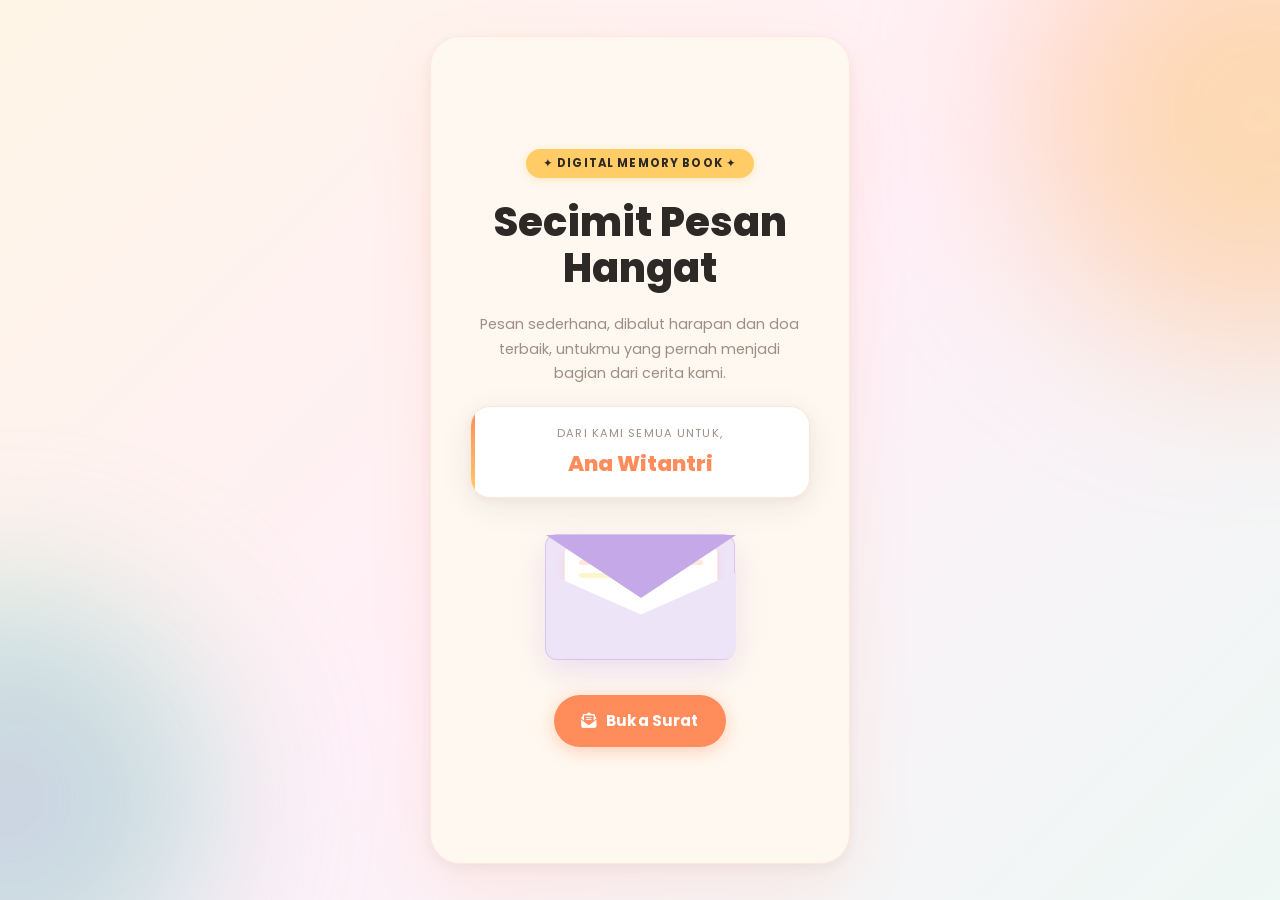
<file: index.html>
<!DOCTYPE html>
<html lang="id">

<head>
  <meta charset="UTF-8">
  <meta name="viewport" content="width=device-width, initial-scale=1.0">
  <meta name="description" content="Sebuah buku memori digital penuh kenangan hangat dari rekan-rekan kerja tercinta.">
  <title>Digital Farewell Memory</title>

  <!-- Google Fonts: Modern Gen Z Stack -->
  <link rel="preconnect" href="https://fonts.googleapis.com">
  <link rel="preconnect" href="https://fonts.gstatic.com" crossorigin>
  <link
    href="https://fonts.googleapis.com/css2?family=Poppins:ital,wght@0,300;0,400;0,500;0,600;0,700;0,800;1,400&display=swap"
    rel="stylesheet">

  <!-- FontAwesome Icons -->
  <link rel="stylesheet" href="https://cdnjs.cloudflare.com/ajax/libs/font-awesome/6.4.0/css/all.min.css">

  <!-- Styles -->
  <link rel="stylesheet" href="styles.css">
</head>

<body>

  <!-- Animated mesh-gradient background -->
  <div class="bg-decorations" aria-hidden="true">
    <div class="circle circle-1"></div>
    <div class="circle circle-2"></div>
  </div>

  <main class="app-container">

    <!-- ══════════════════════════════════════
         SCREEN 1 — LANDING
         ══════════════════════════════════════ -->
    <section id="screen-landing" class="screen active" aria-label="Landing page">
      <div class="landing-content">

        <div class="badge">✦ Digital Memory Book ✦</div>

        <h1 class="main-title">Secimit Pesan<br>Hangat</h1>

        <p class="subtitle">Pesan sederhana, dibalut harapan dan doa terbaik, untukmu yang pernah menjadi bagian dari
          cerita kami.</p>

        <!-- Recipient Card -->
        <div class="recipient-card">
          <span class="to-label">dari kami semua untuk,</span>
          <h2 id="recipient-name" class="recipient-name">ANA WITANTRI</h2>
        </div>

        <!-- Envelope Illustration -->
        <div class="envelope-wrapper" aria-hidden="true">
          <div class="envelope">
            <div class="envelope-flap"></div>
            <div class="envelope-front"></div>
            <div class="envelope-letter">
              <div class="letter-preview-line"></div>
              <div class="letter-preview-line short"></div>
              <i class="fa-solid fa-heart letter-heart"></i>
            </div>
          </div>
        </div>

        <button id="btn-open-letter" class="btn btn-primary">
          <i class="fa-solid fa-envelope-open-text"></i>
          <span>Buka Surat</span>
        </button>

      </div>
    </section>

    <!-- ══════════════════════════════════════
         SCREEN 2 — LETTER READER
         ══════════════════════════════════════ -->
    <section id="screen-reader" class="screen" aria-label="Pembaca surat">

      <!-- Header -->
      <div class="reader-header">
        <div class="mini-title">Surat Kenangan</div>
        <div class="progress-container">
          <div class="progress-circle-wrap">
            <!-- SVG gradient definition -->
            <svg class="progress-ring" width="44" height="44" viewBox="0 0 44 44" aria-hidden="true">
              <defs>
                <linearGradient id="progressGrad" x1="0%" y1="0%" x2="100%" y2="100%">
                  <stop offset="0%" stop-color="#FF8C5A" />
                  <stop offset="100%" stop-color="#FFCC66" />
                </linearGradient>
              </defs>
              <circle class="progress-ring__circle-bg" stroke="rgba(255, 140, 90, 0.15)" stroke-width="3"
                fill="transparent" r="18" cx="22" cy="22" />
              <circle class="progress-ring__circle" id="progress-ring-indicator" stroke="url(#progressGrad)"
                stroke-width="3" stroke-linecap="round" fill="transparent" r="18" cx="22" cy="22" />
            </svg>
            <span id="progress-text-mini" class="progress-text-mini">1/1</span>
          </div>
        </div>
      </div>

      <!-- Letter Display -->
      <div class="letter-desk">
        <div id="letter-container" class="letter-container">
          <!-- Rendered dynamically by app.js -->
          <div class="letter-paper">
            <div class="letter-content-inner">
              <p class="letter-message">Sedang mengambil pesan kenangan...</p>
              <div class="letter-signature">— <span class="letter-sender">Seseorang</span></div>
            </div>
          </div>
        </div>
      </div>

      <!-- Navigation Controls -->
      <div class="reader-footer">
        <button id="btn-prev" class="btn btn-secondary btn-nav" disabled aria-label="Surat sebelumnya">
          <i class="fa-solid fa-arrow-left"></i>
          <span>Sebelumnya</span>
        </button>

        <span id="progress-label" class="progress-label" aria-live="polite">Surat 1 dari 1</span>

        <button id="btn-next" class="btn btn-primary btn-nav" aria-label="Surat berikutnya">
          <span>Selanjutnya</span>
          <i class="fa-solid fa-arrow-right"></i>
        </button>
      </div>

    </section>

    <!-- ══════════════════════════════════════
         SCREEN 3 — CLOSING
         ══════════════════════════════════════ -->
    <section id="screen-closing" class="screen" aria-label="Halaman penutup">
      <div class="closing-content">

        <div class="closing-icon" aria-hidden="true">
          <i class="fa-solid fa-gift floating-gift"></i>
        </div>

        <h2 class="closing-title">Sukses Selalu<br>Mba Ana!</h2>

        <div class="closing-card">
          <p class="closing-message">
            Terima kasih sudah jadi sosok emba yang mengayomi 14 adeknya dengan spesies yang berbeda-beda,
            selalu sabar ngadepin polah kami, dan terima kasih atas tawa dan kehangatanya.
            Semoga sukses selalu Mba Ana!
          </p>
          <div class="closing-signature">
            <span class="sig-from">Dengan penuh kehangatan,</span>
            <span id="sender-signature-team" class="sig-team">Para Pengabdi Surya</span>
          </div>
        </div>

        <div class="closing-actions">
          <button id="btn-restart" class="btn btn-secondary">
            <i class="fa-solid fa-rotate-left"></i>
            <span>Baca Ulang</span>
          </button>
        </div>

        <p class="footer-credit">Digital Farewell Memory &copy; 2026 · Made By: Grafcil Studio</p>

      </div>
    </section>

  </main>

  <script src="app.js"></script>
</body>

</html>
</file>
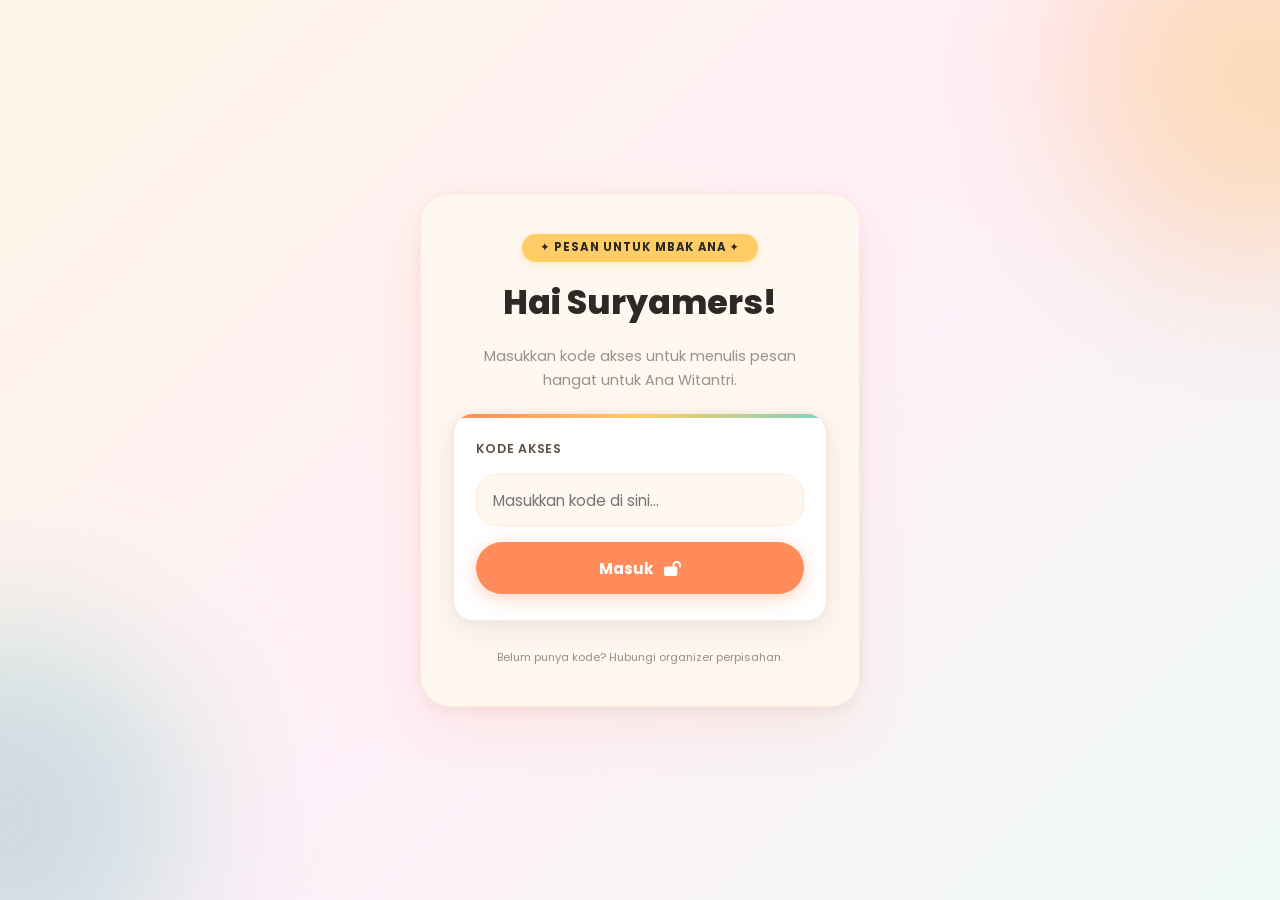
<file: write.html>
<!DOCTYPE html>
<html lang="id">

<head>
  <meta charset="UTF-8">
  <meta name="viewport" content="width=device-width, initial-scale=1.0">
  <meta name="description" content="Halaman untuk menulis pesan perpisahan khusus rekan kerja.">
  <title>Tulis Pesan — Digital Farewell Memory</title>

  <!-- Poppins Font -->
  <link rel="preconnect" href="https://fonts.googleapis.com">
  <link rel="preconnect" href="https://fonts.gstatic.com" crossorigin>
  <link
    href="https://fonts.googleapis.com/css2?family=Poppins:ital,wght@0,300;0,400;0,500;0,600;0,700;0,800;1,400&display=swap"
    rel="stylesheet">

  <!-- FontAwesome -->
  <link rel="stylesheet" href="https://cdnjs.cloudflare.com/ajax/libs/font-awesome/6.4.0/css/all.min.css">

  <style>
    /* ── Design tokens (mirroring styles.css) ── */
    :root {
      --cream: #FFF8F0;
      --cream-2: #FFF0E0;
      --orange: #FF8C5A;
      --orange-soft: #FFBF9B;
      --orange-pale: #FFE8D9;
      --yellow: #FFCC66;
      --yellow-pale: #FFF5CC;
      --lavender: #C5A8E8;
      --lavender-pale: #EEE4F8;
      --mint: #7DD4C0;
      --mint-pale: #D4F2EC;
      --text-dark: #2D2926;
      --text-mid: #5C4F46;
      --text-soft: #9E8E84;
      --font: 'Poppins', system-ui, sans-serif;
      --radius-md: 20px;
      --radius-lg: 30px;
      --radius-xl: 50px;
      --shadow-card: 0 8px 32px rgba(45, 41, 38, 0.08), 0 2px 8px rgba(45, 41, 38, 0.04);
    }

    *,
    *::before,
    *::after {
      margin: 0;
      padding: 0;
      box-sizing: border-box;
      -webkit-tap-highlight-color: transparent;
    }

    body {
      font-family: var(--font);
      background-color: var(--cream);
      color: var(--text-dark);
      min-height: 100dvh;
      display: flex;
      justify-content: center;
      align-items: center;
      overflow-x: hidden;
      position: relative;
    }

    /* ── Background blobs ── */
    .bg {
      position: fixed;
      inset: 0;
      pointer-events: none;
      z-index: 0;
      overflow: hidden;
    }

    .blob {
      position: absolute;
      border-radius: 50%;
      filter: blur(80px);
      opacity: 0.5;
    }

    .blob-1 {
      width: 420px;
      height: 420px;
      top: -15%;
      right: -15%;
      background: radial-gradient(circle, #FFCC66 0%, #FFBF9B 60%, transparent 80%);
      animation: drift1 20s ease-in-out infinite alternate;
    }

    .blob-2 {
      width: 380px;
      height: 380px;
      bottom: -12%;
      left: -15%;
      background: radial-gradient(circle, #C5A8E8 0%, #7DD4C0 60%, transparent 80%);
      animation: drift2 26s ease-in-out infinite alternate;
    }

    @keyframes drift1 {
      from {
        transform: translate(0, 0) scale(1);
      }

      to {
        transform: translate(-30px, 50px) scale(1.1);
      }
    }

    @keyframes drift2 {
      from {
        transform: translate(0, 0) scale(1);
      }

      to {
        transform: translate(40px, -35px) scale(1.08);
      }
    }

    /* ── App wrapper ── */
    .app {
      position: relative;
      z-index: 2;
      width: 100%;
      max-width: 420px;
      padding: 2rem 1.5rem;
      display: flex;
      flex-direction: column;
      align-items: center;
      gap: 1.4rem;
    }

    /* ── Screen toggle ── */
    .screen {
      display: none;
      width: 100%;
      flex-direction: column;
      align-items: center;
      gap: 1.3rem;
    }

    .screen.active {
      display: flex;
      animation: fadeUp 0.4s ease both;
    }

    @keyframes fadeUp {
      from {
        opacity: 0;
        transform: translateY(14px);
      }

      to {
        opacity: 1;
        transform: translateY(0);
      }
    }

    /* ── Badge ── */
    .badge {
      background-color: var(--yellow);
      color: var(--text-dark);
      padding: 0.35rem 1.1rem;
      border-radius: 50px;
      font-size: 0.72rem;
      font-weight: 700;
      letter-spacing: 0.1em;
      text-transform: uppercase;
      box-shadow: 0 2px 10px rgba(255, 204, 102, 0.35);
    }

    /* ── Heading ── */
    h1 {
      font-size: clamp(1.7rem, 7vw, 2.1rem);
      font-weight: 800;
      color: var(--text-dark);
      text-align: center;
      line-height: 1.2;
    }

    p.sub {
      font-size: 0.9rem;
      color: var(--text-soft);
      text-align: center;
      line-height: 1.7;
      max-width: 88%;
    }

    /* ── Card ── */
    .card {
      background: #fff;
      border: 1.5px solid var(--orange-pale);
      border-radius: var(--radius-md);
      box-shadow: var(--shadow-card);
      padding: 1.6rem 1.4rem;
      width: 100%;
      display: flex;
      flex-direction: column;
      gap: 1rem;
      position: relative;
      overflow: hidden;
    }

    .card::before {
      content: '';
      position: absolute;
      top: 0;
      left: 0;
      right: 0;
      height: 4px;
      background: linear-gradient(90deg, var(--orange), var(--yellow), var(--mint));
      border-radius: var(--radius-md) var(--radius-md) 0 0;
    }

    /* ── Form controls ── */
    label {
      font-size: 0.78rem;
      font-weight: 600;
      color: var(--text-mid);
      text-transform: uppercase;
      letter-spacing: 0.06em;
    }

    input[type="text"],
    input[type="password"],
    textarea {
      width: 100%;
      font-family: var(--font);
      font-size: 0.95rem;
      color: var(--text-dark);
      background-color: var(--cream);
      border: 1.5px solid var(--orange-pale);
      border-radius: var(--radius-md);
      padding: 0.85rem 1rem;
      outline: none;
      transition: border-color 0.2s, box-shadow 0.2s;
      resize: none;
    }

    input:focus,
    textarea:focus {
      border-color: var(--orange);
      box-shadow: 0 0 0 3px rgba(255, 140, 90, 0.12);
    }

    textarea {
      min-height: 140px;
      line-height: 1.7;
    }

    /* Character counter */
    .char-count {
      font-size: 0.72rem;
      color: var(--text-soft);
      text-align: right;
      margin-top: -0.5rem;
    }

    .char-count.warn {
      color: var(--orange);
    }

    /* ── Error message ── */
    .error-msg {
      font-size: 0.82rem;
      font-weight: 600;
      color: #E05A3A;
      text-align: center;
      display: none;
      background: rgba(224, 90, 58, 0.08);
      padding: 0.5rem 1rem;
      border-radius: 10px;
      border: 1px solid rgba(224, 90, 58, 0.2);
    }

    .error-msg.visible {
      display: block;
      animation: shake 0.35s ease both;
    }

    @keyframes shake {

      0%,
      100% {
        transform: translateX(0);
      }

      25% {
        transform: translateX(-6px);
      }

      75% {
        transform: translateX(6px);
      }
    }

    /* ── Buttons ── */
    .btn {
      font-family: var(--font);
      font-weight: 700;
      font-size: 0.95rem;
      padding: 0.9rem 1.7rem;
      border: none;
      border-radius: var(--radius-xl);
      cursor: pointer;
      width: 100%;
      display: inline-flex;
      align-items: center;
      justify-content: center;
      gap: 0.6rem;
      transition: all 0.22s cubic-bezier(0.34, 1.56, 0.64, 1);
      text-decoration: none;
    }

    .btn-primary {
      background-color: var(--orange);
      color: #fff;
      box-shadow: 0 4px 18px rgba(255, 140, 90, 0.38);
    }

    .btn-primary:hover:not(:disabled) {
      background-color: #FF7A47;
      transform: translateY(-2px) scale(1.02);
      box-shadow: 0 8px 28px rgba(255, 140, 90, 0.45);
    }

    .btn-secondary {
      background-color: var(--lavender-pale);
      color: var(--text-mid);
      border: 1.5px solid rgba(197, 168, 232, 0.5);
    }

    .btn-secondary:hover {
      background-color: #E4D4F8;
      transform: translateY(-2px) scale(1.02);
    }

    .btn:disabled {
      opacity: 0.45;
      cursor: not-allowed;
      transform: none !important;
      box-shadow: none !important;
    }

    .btn:active:not(:disabled) {
      transform: translateY(0) scale(0.97);
    }

    /* Loading spinner inside btn */
    .spinner {
      width: 16px;
      height: 16px;
      border: 2px solid rgba(255, 255, 255, 0.4);
      border-top-color: #fff;
      border-radius: 50%;
      animation: spin 0.6s linear infinite;
      display: none;
    }

    @keyframes spin {
      to {
        transform: rotate(360deg);
      }
    }

    /* ── Success icon ── */
    .success-icon {
      width: 88px;
      height: 88px;
      border-radius: 50%;
      background-color: var(--mint-pale);
      border: 2px solid rgba(125, 212, 192, 0.4);
      box-shadow: 0 4px 24px rgba(125, 212, 192, 0.3);
      display: flex;
      align-items: center;
      justify-content: center;
      font-size: 2.5rem;
      animation: popIn 0.5s cubic-bezier(0.34, 1.56, 0.64, 1) both;
    }

    @keyframes popIn {
      from {
        transform: scale(0.4);
        opacity: 0;
      }

      to {
        transform: scale(1);
        opacity: 1;
      }
    }

    /* ── Access code dots indicator ── */
    .dots {
      display: flex;
      gap: 0.5rem;
      justify-content: center;
    }

    .dot {
      width: 10px;
      height: 10px;
      border-radius: 50%;
      background-color: var(--orange-pale);
      transition: background-color 0.15s;
    }

    .dot.filled {
      background-color: var(--orange);
    }

    /* ── Footer ── */
    .footer-note {
      font-size: 0.7rem;
      color: var(--text-soft);
      text-align: center;
      margin-top: 0.5rem;
    }

    /* ── Responsive: tablet/desktop card ── */
    @media (min-width: 768px) {
      body {
        background: linear-gradient(135deg, #FFF5E6 0%, #FFF0F8 50%, #EEF8F5 100%);
      }

      .app {
        background-color: var(--cream);
        border-radius: var(--radius-lg);
        box-shadow: 0 24px 64px rgba(255, 140, 90, 0.12), 0 4px 16px rgba(45, 41, 38, 0.06);
        border: 1.5px solid var(--orange-pale);
        padding: 2.5rem 2rem;
        max-width: 440px;
      }
    }
  </style>
</head>

<body>

  <div class="bg" aria-hidden="true">
    <div class="blob blob-1"></div>
    <div class="blob blob-2"></div>
  </div>

  <div class="app">

    <!-- ══════════════════════════
         SCREEN 1: GATE (Kode Akses)
         ══════════════════════════ -->
    <div id="screen-gate" class="screen active">
      <div class="badge">✦ Pesan Untuk Mbak Ana ✦</div>

      <h1>Hai Suryamers!</h1>
      <p class="sub">Masukkan kode akses untuk menulis pesan hangat untuk Ana Witantri.</p>

      <div class="card">
        <label for="input-code">Kode Akses</label>
        <input type="password" id="input-code" placeholder="Masukkan kode di sini..." maxlength="30" autocomplete="off"
          spellcheck="false">
        <div class="error-msg" id="gate-error">
          <i class="fa-solid fa-circle-exclamation"></i>
          Kode akses salah. Coba lagi ya!
        </div>
        <button class="btn btn-primary" id="btn-unlock">
          <span>Masuk</span>
          <i class="fa-solid fa-lock-open"></i>
        </button>
      </div>

      <p class="footer-note">Belum punya kode? Hubungi organizer perpisahan.</p>
    </div>

    <!-- ══════════════════════════
         SCREEN 2: FORM (Tulis Pesan)
         ══════════════════════════ -->
    <div id="screen-form" class="screen">
      <div class="badge">💌 Untuk Ana Witantri</div>

      <h1>Tulis Pesanmu</h1>
      <p class="sub">Bagikan kesan, kenangan, dan doa terbaikmu. Pesan ini hanya bisa dibaca oleh penerima</p>

      <div class="card">
        <div>
          <label for="input-nama">Nama Kamu</label>
          <input type="text" id="input-nama" placeholder="Nama lengkap / panggilan..." maxlength="80">
        </div>

        <div>
          <label for="input-pesan">Pesanmu</label>
          <textarea id="input-pesan" placeholder="Tulis pesanmu yang tulus di sini... 🌸" maxlength="800"></textarea>
          <div class="char-count" id="char-count">0 / 800</div>
        </div>

        <div class="error-msg" id="form-error">
          <i class="fa-solid fa-circle-exclamation"></i>
          <span id="form-error-text">Harap isi nama dan pesan terlebih dahulu.</span>
        </div>

        <button class="btn btn-primary" id="btn-submit">
          <span id="btn-submit-text">Kirim Pesan</span>
          <div class="spinner" id="submit-spinner"></div>
          <i class="fa-solid fa-paper-plane" id="btn-submit-icon"></i>
        </button>
      </div>

      <p class="footer-note">Pesanmu akan tersimpan dengan aman dan hanya tampil untuk Ana. 🔒</p>
    </div>

    <!-- ══════════════════════════
         SCREEN 3: SUKSES
         ══════════════════════════ -->
    <div id="screen-success" class="screen">
      <div class="success-icon">🎉</div>

      <h1>Pesan Terkirim!</h1>
      <p class="sub">Terima kasih, <strong id="nama-konfirmasi">teman</strong>!<br>Pesanmu sudah tersimpan untuk Ana.
        Dia pasti akan terharu membacanya. 🌸</p>

      <div style="width:100%; display:flex; flex-direction:column; gap:0.75rem;">
        <button class="btn btn-primary" id="btn-add-more">
          <i class="fa-solid fa-pen"></i>
          <span>Tambah Pesan Lain</span>
        </button>
        <button class="btn btn-secondary" id="btn-done">
          <i class="fa-solid fa-check"></i>
          <span>Selesai</span>
        </button>
      </div>

      <p class="footer-note">Digital Farewell Memory &copy; 2026 · Made by: Grafcil Studio</p>
    </div>

  </div>

  <script>
    // ═══════════════════════════════════════════════════════
    //  KONFIGURASI — Sesuaikan sebelum dibagikan
    // ═══════════════════════════════════════════════════════

    // Kode akses yang harus dimasukkan rekan kerja.
    // Ganti dengan kode yang kamu inginkan.
    const ACCESS_CODE = "sunnymart2026";

    // URL Google Apps Script Web App (isi setelah deploy)
    // Lihat SETUP_GUIDE.md untuk cara mendapatkan URL ini.
    const API_URL = "https://script.google.com/macros/s/AKfycbzeMLNYNpTs5apPdqDjHBuXW2F2gGRF0Kqeb8m1kAb2pQhgXadwhM0uNEhprn52MkM/exec";

    // ═══════════════════════════════════════════════════════
    //  APP LOGIC
    // ═══════════════════════════════════════════════════════

    const screenGate = document.getElementById("screen-gate");
    const screenForm = document.getElementById("screen-form");
    const screenSuccess = document.getElementById("screen-success");

    const inputCode = document.getElementById("input-code");
    const gateError = document.getElementById("gate-error");
    const btnUnlock = document.getElementById("btn-unlock");

    const inputNama = document.getElementById("input-nama");
    const inputPesan = document.getElementById("input-pesan");
    const charCount = document.getElementById("char-count");
    const formError = document.getElementById("form-error");
    const formErrorText = document.getElementById("form-error-text");
    const btnSubmit = document.getElementById("btn-submit");
    const btnSubmitText = document.getElementById("btn-submit-text");
    const submitSpinner = document.getElementById("submit-spinner");
    const btnSubmitIcon = document.getElementById("btn-submit-icon");

    const namaKonfirmasi = document.getElementById("nama-konfirmasi");
    const btnAddMore = document.getElementById("btn-add-more");
    const btnDone = document.getElementById("btn-done");

    // ── Screen switching ──
    function showScreen(screenEl) {
      [screenGate, screenForm, screenSuccess].forEach(s => s.classList.remove("active"));
      screenEl.classList.add("active");
    }

    // ── Gate: unlock with access code ──
    btnUnlock.addEventListener("click", tryUnlock);
    inputCode.addEventListener("keydown", e => { if (e.key === "Enter") tryUnlock(); });

    function tryUnlock() {
      const entered = inputCode.value.trim();
      if (entered === ACCESS_CODE) {
        gateError.classList.remove("visible");
        showScreen(screenForm);
        setTimeout(() => inputNama.focus(), 350);
      } else {
        gateError.classList.remove("visible");
        void gateError.offsetWidth; // force reflow to re-trigger animation
        gateError.classList.add("visible");
        inputCode.value = "";
        inputCode.focus();
      }
    }

    // ── Form: character counter ──
    inputPesan.addEventListener("input", () => {
      const len = inputPesan.value.length;
      charCount.textContent = `${len} / 800`;
      charCount.classList.toggle("warn", len > 700);
    });

    // ── Form: submit ──
    btnSubmit.addEventListener("click", submitPesan);

    async function submitPesan() {
      const nama = inputNama.value.trim();
      const pesan = inputPesan.value.trim();

      // Validasi
      if (!nama) {
        showFormError("Nama tidak boleh kosong ya! 😊");
        inputNama.focus();
        return;
      }
      if (!pesan) {
        showFormError("Jangan lupa tulis pesannya! 🌸");
        inputPesan.focus();
        return;
      }

      // Loading state
      setLoadingState(true);
      formError.classList.remove("visible");

      try {
        if (!API_URL) {
          // Mode demo: tidak ada API, simulasi berhasil setelah 1 detik
          console.warn("API_URL kosong. Mode demo — pesan tidak benar-benar tersimpan.");
          await delay(1000);
        } else {
          const res = await fetch(API_URL, {
            method: "POST",
            headers: { "Content-Type": "text/plain;charset=utf-8" },
            body: JSON.stringify({ nama, pesan }),
            redirect: "follow",
          });
          if (!res.ok) throw new Error("Gagal menghubungi server.");
        }

        // Sukses!
        namaKonfirmasi.textContent = nama.split(" ")[0]; // pakai nama depan
        showScreen(screenSuccess);

      } catch (err) {
        console.error(err);
        showFormError("Ups, ada masalah saat mengirim. Coba lagi! 🙏");
      } finally {
        setLoadingState(false);
      }
    }

    function showFormError(msg) {
      formErrorText.textContent = msg;
      formError.classList.remove("visible");
      void formError.offsetWidth;
      formError.classList.add("visible");
    }

    function setLoadingState(loading) {
      btnSubmit.disabled = loading;
      btnSubmitText.textContent = loading ? "Mengirim..." : "Kirim Pesan";
      submitSpinner.style.display = loading ? "block" : "none";
      btnSubmitIcon.style.display = loading ? "none" : "inline";
    }

    // ── Success: add more / done ──
    btnAddMore.addEventListener("click", () => {
      inputNama.value = "";
      inputPesan.value = "";
      charCount.textContent = "0 / 800";
      charCount.classList.remove("warn");
      showScreen(screenForm);
      setTimeout(() => inputNama.focus(), 350);
    });

    btnDone.addEventListener("click", () => {
      window.close();
      // fallback jika window.close() tidak diizinkan browser
      document.body.innerHTML = `
        <div style="display:flex;align-items:center;justify-content:center;min-height:100dvh;font-family:Poppins,sans-serif;text-align:center;padding:2rem;background:#FFF8F0;">
          <div>
            <div style="font-size:3rem;margin-bottom:1rem;">✨</div>
            <h2 style="color:#2D2926;font-size:1.4rem;margin-bottom:0.5rem;">Terima kasih sudah ikut berpartisipasi!</h2>
            <p style="color:#9E8E84;font-size:0.9rem;">Kamu bisa menutup tab ini sekarang.</p>
          </div>
        </div>`;
    });

    // ── Utility ──
    function delay(ms) { return new Promise(r => setTimeout(r, ms)); }
  </script>

</body>

</html>
</file>
<file: styles.css>
/* ==========================================================================
   DIGITAL FAREWELL MEMORY — Soft Pastel Redesign
   Inspired by: warm cream · pastel orange · lavender · mint · golden yellow
   Vibes: sweet, warm, farewell, Gen Z-friendly but gentle
   ========================================================================== */

:root {
  /* ── Pastel Palette (Headspace-inspired) ──── */
  --cream:        #FFF8F0;      /* warm cream background */
  --cream-2:      #FFF0E0;      /* slightly deeper cream */
  --orange:       #FF8C5A;      /* warm pastel orange */
  --orange-soft:  #FFBF9B;      /* light peach */
  --orange-pale:  #FFE8D9;      /* very pale orange tint */
  --yellow:       #FFCC66;      /* golden yellow */
  --yellow-pale:  #FFF5CC;      /* pale yellow */
  --lavender:     #C5A8E8;      /* soft lavender */
  --lavender-pale:#EEE4F8;      /* pale lavender */
  --mint:         #7DD4C0;      /* mint/teal */
  --mint-pale:    #D4F2EC;      /* pale mint */
  --coral:        #FF7B6B;      /* warm coral */

  /* ── Text ──────────────────────────────────── */
  --text-dark:    #2D2926;      /* deep warm charcoal */
  --text-mid:     #5C4F46;      /* warm medium brown */
  --text-soft:    #9E8E84;      /* muted rose-grey */

  /* ── Typography ────────────────────────────── */
  --font-display: 'Poppins', system-ui, sans-serif;
  --font-body:    'Poppins', system-ui, sans-serif;

  /* ── Shapes ─────────────────────────────────── */
  --radius-sm:  12px;
  --radius-md:  20px;
  --radius-lg:  30px;
  --radius-xl:  50px;

  /* ── Shadows ─────────────────────────────────── */
  --shadow-soft:   0 6px 24px rgba(255, 140, 90, 0.12);
  --shadow-card:   0 8px 32px rgba(45, 41, 38, 0.08), 0 2px 8px rgba(45, 41, 38, 0.04);
  --shadow-btn:    0 4px 16px rgba(255, 140, 90, 0.3);
}

/* ──────────────────────────────────────────────
   RESET & BASE
   ────────────────────────────────────────────── */
*, *::before, *::after {
  margin: 0;
  padding: 0;
  box-sizing: border-box;
  -webkit-tap-highlight-color: transparent;
}

body {
  font-family: var(--font-body);
  background-color: var(--cream);
  color: var(--text-dark);
  min-height: 100dvh;
  overflow-x: hidden;
  display: flex;
  justify-content: center;
  align-items: center;
  position: relative;
}

/* ──────────────────────────────────────────────
   BACKGROUND: Soft pastel blob decorations
   ────────────────────────────────────────────── */
.bg-decorations {
  position: fixed;
  inset: 0;
  pointer-events: none;
  z-index: 0;
  overflow: hidden;
}

.circle {
  position: absolute;
  border-radius: 50%;
  filter: blur(80px);
  opacity: 0.55;
}

.circle-1 {
  width: 500px;
  height: 500px;
  top: -15%;
  right: -18%;
  background: radial-gradient(circle, #FFCC66 0%, #FFBF9B 60%, transparent 80%);
  animation: blobDrift1 20s ease-in-out infinite alternate;
}

.circle-2 {
  width: 420px;
  height: 420px;
  bottom: -12%;
  left: -16%;
  background: radial-gradient(circle, #C5A8E8 0%, #7DD4C0 60%, transparent 80%);
  animation: blobDrift2 26s ease-in-out infinite alternate;
}

/* Decorative floating emoji leaves — keep hidden (we don't need them) */
.leaf { display: none; }

/* ──────────────────────────────────────────────
   APP CONTAINER
   ────────────────────────────────────────────── */
.app-container {
  width: 100%;
  max-width: 420px;
  height: 100dvh;
  display: flex;
  flex-direction: column;
  position: relative;
  z-index: 2;
  padding: 1.5rem 1.4rem 1.75rem;
}

/* ──────────────────────────────────────────────
   SCREEN WRAPPER
   ────────────────────────────────────────────── */
.screen {
  display: none;
  opacity: 0;
  width: 100%;
  height: 100%;
  flex-direction: column;
  justify-content: space-between;
  transition: opacity 0.45s cubic-bezier(0.25, 1, 0.5, 1);
}

.screen.active {
  display: flex;
  opacity: 1;
}

/* ──────────────────────────────────────────────
   BUTTON SYSTEM
   ────────────────────────────────────────────── */
.btn {
  font-family: var(--font-body);
  font-weight: 700;
  font-size: 0.95rem;
  padding: 0.9rem 1.7rem;
  border: none;
  border-radius: var(--radius-xl);
  cursor: pointer;
  display: inline-flex;
  align-items: center;
  justify-content: center;
  gap: 0.6rem;
  transition: all 0.22s cubic-bezier(0.34, 1.56, 0.64, 1);
  text-decoration: none;
  letter-spacing: 0.01em;
}

/* Primary: warm orange */
.btn-primary {
  background-color: var(--orange);
  color: #fff;
  box-shadow: 0 4px 18px rgba(255, 140, 90, 0.38);
}

.btn-primary:hover:not(:disabled) {
  background-color: #FF7A47;
  transform: translateY(-3px) scale(1.02);
  box-shadow: 0 8px 28px rgba(255, 140, 90, 0.45);
}

/* Secondary: soft lavender-tinted white */
.btn-secondary {
  background-color: var(--lavender-pale);
  color: var(--text-mid);
  border: 1.5px solid rgba(197, 168, 232, 0.5);
}

.btn-secondary:hover:not(:disabled) {
  background-color: #E4D4F8;
  transform: translateY(-3px) scale(1.02);
}

.btn:disabled {
  opacity: 0.35;
  cursor: not-allowed;
  transform: none !important;
  box-shadow: none !important;
}

.btn:active:not(:disabled) {
  transform: translateY(0) scale(0.97);
}

/* ──────────────────────────────────────────────
   1. LANDING PAGE
   ────────────────────────────────────────────── */
.landing-content {
  display: flex;
  flex-direction: column;
  align-items: center;
  justify-content: center;
  text-align: center;
  height: 100%;
  gap: 1.3rem;
}

/* Pill badge — yellow with dark text */
.badge {
  background-color: var(--yellow);
  color: var(--text-dark);
  padding: 0.38rem 1.1rem;
  border-radius: 50px;
  font-size: 0.72rem;
  font-weight: 700;
  letter-spacing: 0.1em;
  text-transform: uppercase;
  box-shadow: 0 2px 10px rgba(255, 204, 102, 0.35);
}

/* Main display title */
.main-title {
  font-family: var(--font-display);
  font-size: clamp(2rem, 8vw, 2.5rem);
  font-weight: 800;
  line-height: 1.15;
  color: var(--text-dark);
}

.subtitle {
  font-size: 0.9rem;
  color: var(--text-soft);
  line-height: 1.7;
  max-width: 88%;
}

/* Recipient card — warm cream with orange left accent */
.recipient-card {
  background-color: #fff;
  border: 1.5px solid var(--orange-pale);
  padding: 1.1rem 1.4rem;
  border-radius: var(--radius-md);
  width: 100%;
  max-width: 340px;
  text-align: center;
  box-shadow: var(--shadow-card);
  position: relative;
  overflow: hidden;
}

/* Orange left bar */
.recipient-card::before {
  content: '';
  position: absolute;
  top: 0;
  left: 0;
  width: 4px;
  height: 100%;
  background: linear-gradient(180deg, var(--orange), var(--yellow));
  border-radius: 4px 0 0 4px;
}

.to-label {
  font-size: 0.7rem;
  text-transform: uppercase;
  color: var(--text-soft);
  letter-spacing: 0.1em;
  display: block;
  margin-bottom: 0.3rem;
}

.recipient-name {
  font-family: var(--font-display);
  font-size: 1.35rem;
  font-weight: 800;
  color: var(--orange);
}

/* ── Envelope ── */
.envelope-wrapper {
  height: 155px;
  display: flex;
  align-items: center;
  justify-content: center;
  perspective: 800px;
}

.envelope {
  position: relative;
  width: 190px;
  height: 126px;
  background-color: var(--lavender-pale);
  border-radius: 12px;
  box-shadow: 0 12px 32px rgba(197, 168, 232, 0.3);
  transition: transform 0.35s ease;
  border: 1.5px solid rgba(197, 168, 232, 0.5);
}

.envelope:hover {
  transform: scale(1.04) rotate(-1deg);
}

.envelope-flap {
  position: absolute;
  top: 0;
  left: 0;
  width: 0;
  height: 0;
  border-left: 95px solid transparent;
  border-right: 95px solid transparent;
  border-top: 63px solid var(--lavender);
  transform-origin: top;
  z-index: 4;
  transition: transform 0.5s ease-in-out;
}

.envelope-front {
  position: absolute;
  bottom: 0;
  left: 0;
  width: 190px;
  height: 126px;
  background-color: var(--lavender-pale);
  border-radius: 0 0 12px 12px;
  clip-path: polygon(0 40px, 95px 82px, 190px 40px, 190px 126px, 0 126px);
  z-index: 3;
}

.envelope-letter {
  position: absolute;
  top: 10px;
  left: 18px;
  width: 154px;
  height: 105px;
  background-color: #fff;
  border-radius: 8px;
  border: 1.5px solid var(--orange-pale);
  box-shadow: 0 4px 12px rgba(255, 140, 90, 0.1);
  z-index: 2;
  padding: 14px;
  display: flex;
  flex-direction: column;
  gap: 8px;
  transition: transform 0.5s cubic-bezier(0.175, 0.885, 0.32, 1.275);
}

.letter-preview-line {
  height: 5px;
  width: 100%;
  background-color: var(--orange-pale);
  border-radius: 3px;
}

.letter-preview-line.short {
  width: 55%;
  background-color: var(--yellow-pale);
}

.letter-heart {
  color: var(--orange);
  font-size: 1.1rem;
  margin-top: auto;
  align-self: center;
  animation: beatHeart 1.5s infinite alternate;
}

/* Open envelope states */
.envelope-wrapper:hover .envelope-flap,
.envelope-wrapper.open .envelope-flap {
  transform: rotateX(180deg);
  z-index: 1;
}

.envelope-wrapper:hover .envelope-letter,
.envelope-wrapper.open .envelope-letter {
  transform: translateY(-42px);
}

/* ──────────────────────────────────────────────
   2. READER PAGE
   ────────────────────────────────────────────── */
.reader-header {
  display: flex;
  justify-content: space-between;
  align-items: center;
  padding-bottom: 0.9rem;
  border-bottom: 1.5px solid var(--orange-pale);
}

.mini-title {
  font-family: var(--font-display);
  font-size: 1rem;
  font-weight: 800;
  color: var(--orange);
}

.progress-container {
  display: flex;
  align-items: center;
  gap: 0.5rem;
}

.progress-circle-wrap {
  position: relative;
  display: flex;
  align-items: center;
  justify-content: center;
}

.progress-ring {
  transform: rotate(-90deg);
}

.progress-ring__circle {
  transition: stroke-dashoffset 0.4s cubic-bezier(0.4, 0, 0.2, 1);
  transform-origin: 50% 50%;
}

.progress-text-mini {
  position: absolute;
  font-size: 0.6rem;
  font-weight: 700;
  color: var(--orange);
}

/* Letter desk */
.letter-desk {
  flex-grow: 1;
  display: flex;
  align-items: center;
  justify-content: center;
  padding: 1rem 0;
  position: relative;
}

.letter-container {
  width: 100%;
  height: 100%;
  max-height: 430px;
  display: flex;
  position: relative;
}

/* ── Letter Card: Clean white paper with warm details ── */
.letter-paper {
  position: absolute;
  top: 0;
  left: 0;
  width: 100%;
  height: 100%;
  background-color: #fff;
  border-radius: var(--radius-lg);
  border: 1.5px solid var(--orange-pale);
  box-shadow: var(--shadow-card);
  padding: 2rem 1.75rem 1.75rem;
  display: flex;
  flex-direction: column;
  justify-content: space-between;
  overflow: hidden;
  transform-origin: bottom center;
}

/* Colorful top strip — changes "flavor" per card feel */
.letter-paper::before {
  content: '';
  position: absolute;
  top: 0;
  left: 0;
  right: 0;
  height: 5px;
  background: linear-gradient(90deg, var(--orange), var(--yellow), var(--mint));
  border-radius: var(--radius-lg) var(--radius-lg) 0 0;
}

/* Subtle dots pattern for a stationery feel */
.paper-lines {
  position: absolute;
  inset: 0;
  pointer-events: none;
  background-image: radial-gradient(circle, rgba(255, 140, 90, 0.12) 1px, transparent 1px);
  background-size: 22px 22px;
  border-radius: var(--radius-lg);
  z-index: 0;
}

.letter-content-inner {
  position: relative;
  z-index: 2;
  display: flex;
  flex-direction: column;
  justify-content: space-between;
  height: 100%;
}

/* Open quote decoration */
.letter-content-inner::before {
  content: '"';
  font-family: var(--font-display);
  font-size: 5rem;
  line-height: 0.7;
  color: var(--orange-pale);
  position: absolute;
  top: -0.3rem;
  left: -0.5rem;
  pointer-events: none;
  user-select: none;
}

.letter-message {
  font-size: clamp(0.9rem, 4vw, 1.02rem);
  line-height: 1.85;
  color: var(--text-mid);
  font-weight: 400;
  white-space: pre-wrap;
  overflow-y: auto;
  padding-right: 0.25rem;
  scrollbar-width: thin;
  scrollbar-color: var(--orange-pale) transparent;
  padding-top: 1.2rem;
}

.letter-message::-webkit-scrollbar {
  width: 3px;
}
.letter-message::-webkit-scrollbar-thumb {
  background: var(--orange-soft);
  border-radius: 3px;
}

/* Signature row */
.letter-signature {
  display: flex;
  align-items: center;
  gap: 0.5rem;
  margin-top: 1rem;
  padding-top: 0.75rem;
  border-top: 1.5px dashed var(--orange-pale);
  color: var(--text-soft);
  font-size: 0.85rem;
}

.letter-sender {
  font-weight: 700;
  font-size: 0.9rem;
  color: var(--orange);
}

/* Reader Footer */
.reader-footer {
  display: flex;
  justify-content: space-between;
  align-items: center;
  gap: 0.75rem;
  padding-top: 0.5rem;
}

.btn-nav {
  flex: 1;
  padding: 0.8rem 0.9rem;
  font-size: 0.88rem;
}

.progress-label {
  font-size: 0.78rem;
  color: var(--text-soft);
  font-weight: 600;
  min-width: 80px;
  text-align: center;
  letter-spacing: 0.03em;
}

/* ──────────────────────────────────────────────
   3. CLOSING PAGE
   ────────────────────────────────────────────── */
.closing-content {
  display: flex;
  flex-direction: column;
  align-items: center;
  justify-content: center;
  text-align: center;
  height: 100%;
  gap: 1.35rem;
}

/* Mint circle icon orb */
.closing-icon {
  width: 80px;
  height: 80px;
  border-radius: 50%;
  display: flex;
  align-items: center;
  justify-content: center;
  background-color: var(--mint-pale);
  border: 2px solid rgba(125, 212, 192, 0.4);
  box-shadow: 0 4px 20px rgba(125, 212, 192, 0.25);
}

.floating-gift {
  font-size: 2rem;
  color: var(--mint);
  animation: floatGift 3s infinite ease-in-out;
}

.closing-title {
  font-family: var(--font-display);
  font-size: clamp(1.55rem, 7vw, 1.9rem);
  font-weight: 800;
  color: var(--text-dark);
  line-height: 1.2;
}

/* White card with warm border */
.closing-card {
  background-color: #fff;
  border: 1.5px solid var(--orange-pale);
  padding: 1.6rem 1.4rem;
  border-radius: var(--radius-md);
  box-shadow: var(--shadow-card);
  width: 100%;
  display: flex;
  flex-direction: column;
  gap: 1rem;
  position: relative;
  overflow: hidden;
}

.closing-card::before {
  content: '';
  position: absolute;
  top: 0;
  left: 0;
  right: 0;
  height: 5px;
  background: linear-gradient(90deg, var(--lavender), var(--mint), var(--yellow));
  border-radius: var(--radius-md) var(--radius-md) 0 0;
}

.closing-message {
  font-size: 0.9rem;
  color: var(--text-mid);
  line-height: 1.8;
  text-align: left;
}

.closing-signature {
  display: flex;
  flex-direction: column;
  align-items: flex-end;
  border-top: 1.5px dashed var(--orange-pale);
  padding-top: 0.75rem;
  gap: 0.15rem;
}

.sig-from {
  font-size: 0.72rem;
  color: var(--text-soft);
  font-style: italic;
}

.sig-team {
  font-family: var(--font-display);
  font-weight: 800;
  font-size: 1rem;
  color: var(--orange);
}

.closing-actions {
  display: flex;
  width: 100%;
  gap: 0.85rem;
}

.closing-actions .btn {
  flex: 1;
}

.footer-credit {
  font-size: 0.7rem;
  color: var(--text-soft);
  letter-spacing: 0.03em;
}

/* ──────────────────────────────────────────────
   ANIMATIONS
   ────────────────────────────────────────────── */
@keyframes beatHeart {
  0%   { transform: scale(1); }
  100% { transform: scale(1.22); }
}

@keyframes floatGift {
  0%, 100% { transform: translateY(0) rotate(0deg); }
  50%       { transform: translateY(-9px) rotate(8deg); }
}

@keyframes blobDrift1 {
  0%   { transform: translate(0, 0) scale(1); }
  100% { transform: translate(-35px, 55px) scale(1.12); }
}

@keyframes blobDrift2 {
  0%   { transform: translate(0, 0) scale(1); }
  100% { transform: translate(45px, -40px) scale(1.08); }
}

/* Card swipe animations */
.slide-out-left {
  animation: slideOutLeft 0.42s forwards cubic-bezier(0.4, 0, 0.2, 1);
}
.slide-in-right {
  animation: slideInRight 0.42s forwards cubic-bezier(0.4, 0, 0.2, 1);
}
.slide-out-right {
  animation: slideOutRight 0.42s forwards cubic-bezier(0.4, 0, 0.2, 1);
}
.slide-in-left {
  animation: slideInLeft 0.42s forwards cubic-bezier(0.4, 0, 0.2, 1);
}

@keyframes slideOutLeft {
  0%   { transform: translate(0, 0) rotate(0deg); opacity: 1; }
  100% { transform: translate(-115%, 20px) rotate(-10deg); opacity: 0; }
}
@keyframes slideInRight {
  0%   { transform: translate(115%, 20px) rotate(10deg); opacity: 0; }
  100% { transform: translate(0, 0) rotate(0deg); opacity: 1; }
}
@keyframes slideOutRight {
  0%   { transform: translate(0, 0) rotate(0deg); opacity: 1; }
  100% { transform: translate(115%, 20px) rotate(10deg); opacity: 0; }
}
@keyframes slideInLeft {
  0%   { transform: translate(-115%, 20px) rotate(-10deg); opacity: 0; }
  100% { transform: translate(0, 0) rotate(0deg); opacity: 1; }
}

/* Screen transitions */
.fade-out {
  animation: fadeOut 0.35s forwards ease-in;
}
.fade-in {
  animation: fadeIn 0.35s forwards ease-out;
}

@keyframes fadeOut {
  from { opacity: 1; transform: scale(1); }
  to   { opacity: 0; transform: scale(0.97); }
}
@keyframes fadeIn {
  from { opacity: 0; transform: scale(0.97); }
  to   { opacity: 1; transform: scale(1); }
}

/* ──────────────────────────────────────────────
   RESPONSIVE
   ────────────────────────────────────────────── */
@media (max-height: 667px) {
  .app-container {
    padding: 0.9rem 1rem 1rem;
  }
  .main-title {
    font-size: 1.75rem;
  }
  .envelope-wrapper {
    height: 118px;
  }
  .envelope {
    width: 158px;
    height: 104px;
  }
  .envelope-flap {
    border-left-width: 79px;
    border-right-width: 79px;
    border-top-width: 52px;
  }
  .envelope-front {
    width: 158px;
    height: 104px;
    clip-path: polygon(0 33px, 79px 68px, 158px 33px, 158px 104px, 0 104px);
  }
  .envelope-letter {
    width: 126px;
    height: 84px;
    left: 14px;
  }
  .letter-paper {
    padding: 1.5rem 1.4rem 1.4rem;
  }
  .letter-desk {
    padding: 0.6rem 0;
  }
  .letter-message {
    font-size: 0.88rem;
  }
  .closing-card {
    padding: 1.1rem 1rem;
  }
  .btn {
    padding: 0.72rem 1.1rem;
    font-size: 0.87rem;
  }
}

/* Tablet / Desktop: floating card style */
@media (min-width: 768px) {
  body {
    background: linear-gradient(135deg, #FFF5E6 0%, #FFF0F8 50%, #EEF8F5 100%);
  }
  .app-container {
    background-color: var(--cream);
    border-radius: var(--radius-lg);
    box-shadow:
      0 24px 64px rgba(255, 140, 90, 0.12),
      0 4px 16px rgba(45, 41, 38, 0.06);
    height: 860px;
    max-height: 92vh;
    border: 1.5px solid var(--orange-pale);
  }
}
</file>
